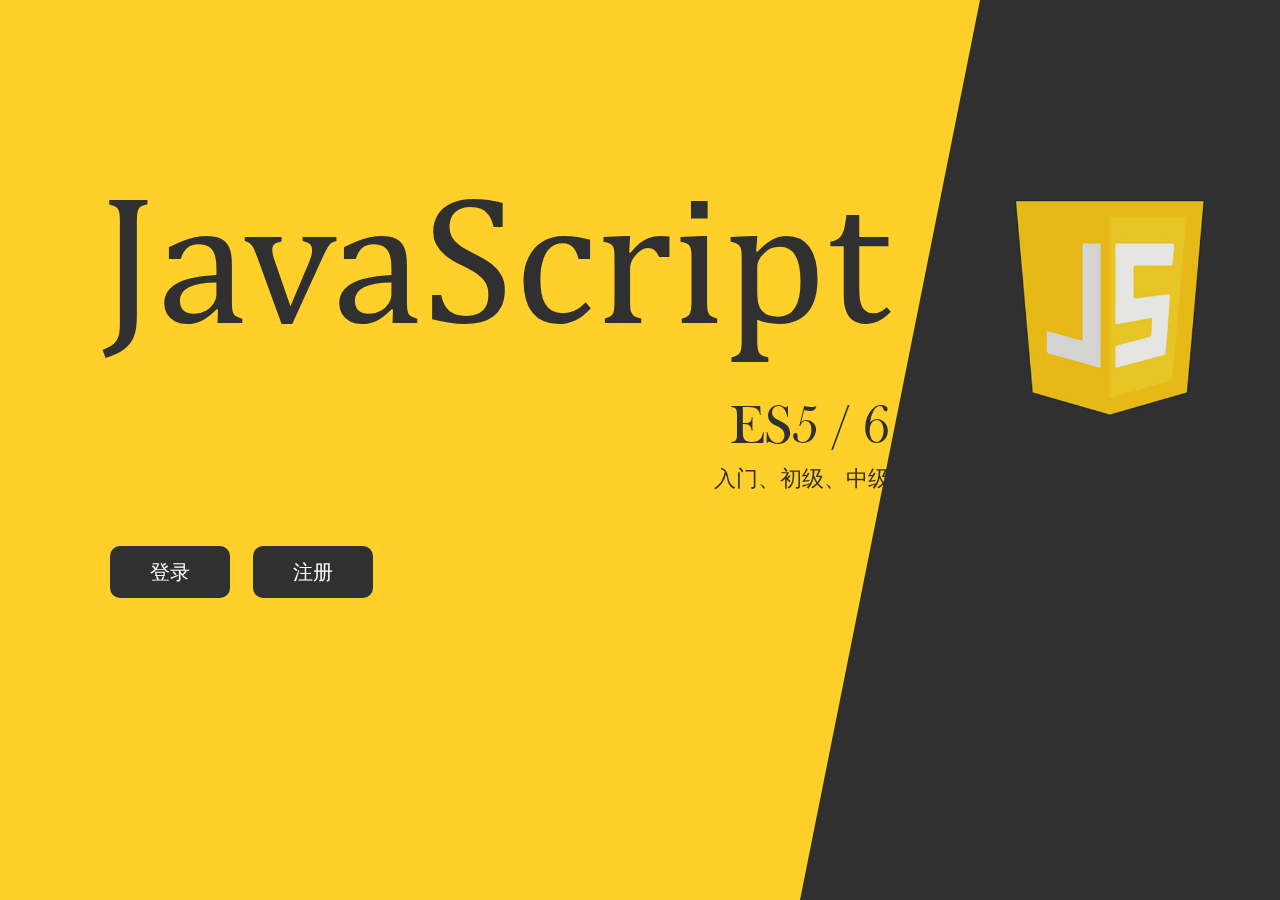
<file: index.html>
<!DOCTYPE html>
<html lang="en">
<head>
    <meta charset="UTF-8">
    <meta name="viewport" content="width=device-width, initial-scale=1.0">
    <meta http-equiv="Access-Control-Allow-Origin" content="*" />
    <title>手把手撸码前端 javascript学习</title>
    <link rel="stylesheet" href="css/normalize.css">
</head>
<body>
    <div class="main-wrap">
        <div class="content">
            <h1 class="title">JavaScript</h1>
            <h2 class="sub-title">ES5 / 6</h2>
            <p class="txt">入门、初级、中级</p>
        </div>
        <div class="button-main">
            <a href="login.html">登录</a>
            <a href="register.html">注册</a>
        </div>
    </div>
    <div class="aside-wrap"></div>
    <div class="js-icon"><img src="images/js.jpg" alt="手把手撸码前端 javascript vue-admin" width="100%"></div>
</body>
</html>
</file>
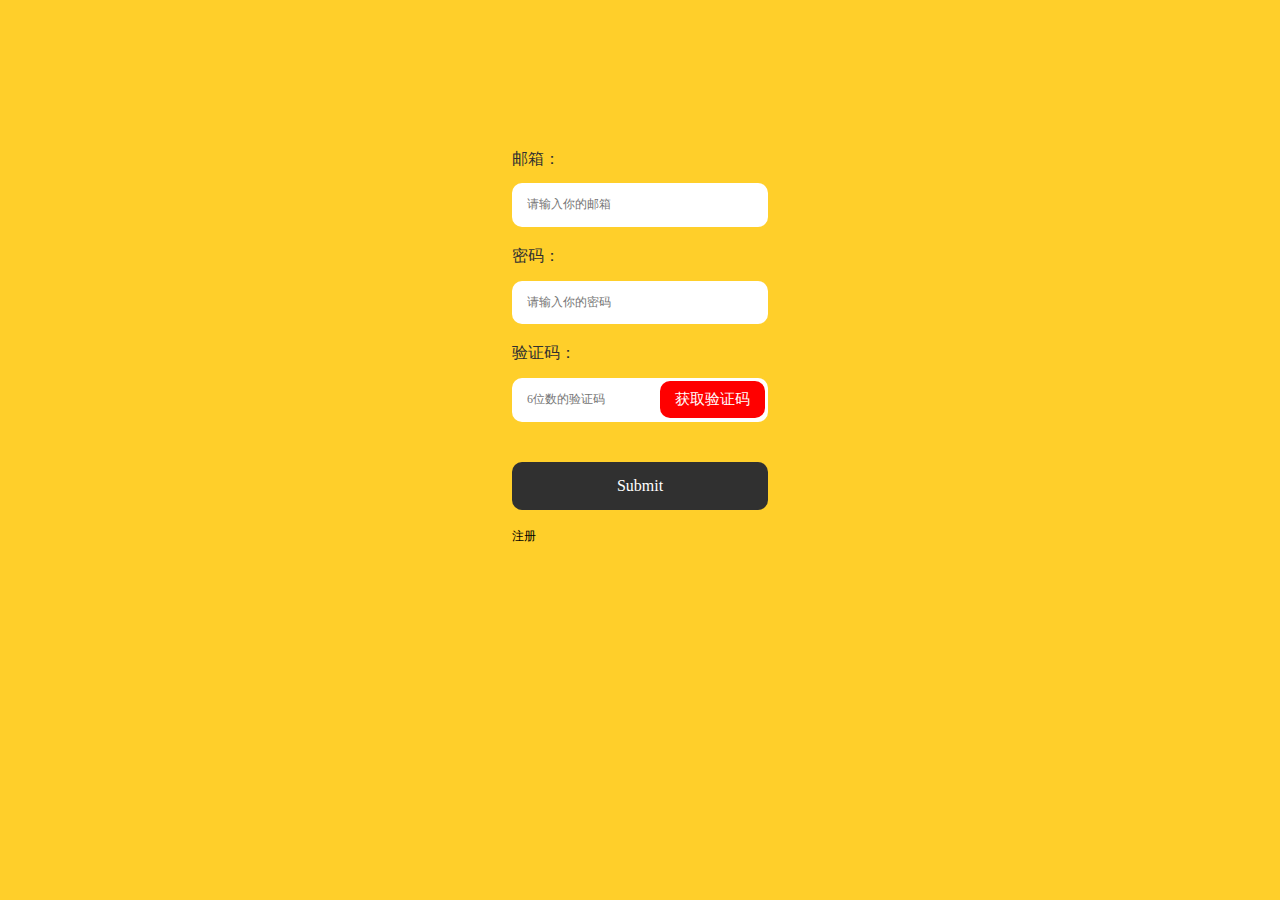
<file: login.html>
<!DOCTYPE html>
<html lang="en">
<head>
    <meta charset="UTF-8">
    <meta name="viewport" content="width=device-width, initial-scale=1.0">
    <meta http-equiv="Access-Control-Allow-Origin" content="*" />
    <title>手把手撸码前端 javascript学习</title>
    <link rel="stylesheet" href="css/normalize.css">
</head>
<body>
    <div class="accounts-wrap">
        <div class="accunts-from-wrap">
            <form onsubmit="return loginFrom()">
                <div class="form-item">
                    <label for="">邮箱：</label>
                    <div class="input-wrap">
                        <input type="text" value="" class="input" placeholder="请输入你的邮箱" id="email">
                    </div>
                </div>
                <div class="form-item">
                    <label for="">密码：</label>
                    <div class="input-wrap">
                        <input type="password" value="" class="input" placeholder="请输入你的密码" id="password">
                    </div>
                </div>
                <div class="form-item">
                    <label for="">验证码：</label>
                    <div class="input-wrap">
                        <a href="javascript: void(0);" class="code" onClick="getCode()" id="codeButton">获取验证码</a>
                        <input type="text" value="" class="input" placeholder="6位数的验证码" id="code">
                    </div>
                </div>
                <div class="form-item">
                    <input type="submit" class="input-submit">
                </div>
            </form>
        </div>
        <p>
            <a href="register.html">注册</a>
        </p>
    </div>
    <script src="http://www.web-jshtml.cn/curriculum/javascript/js/global.js"></script>
</body>
</html>
</file>
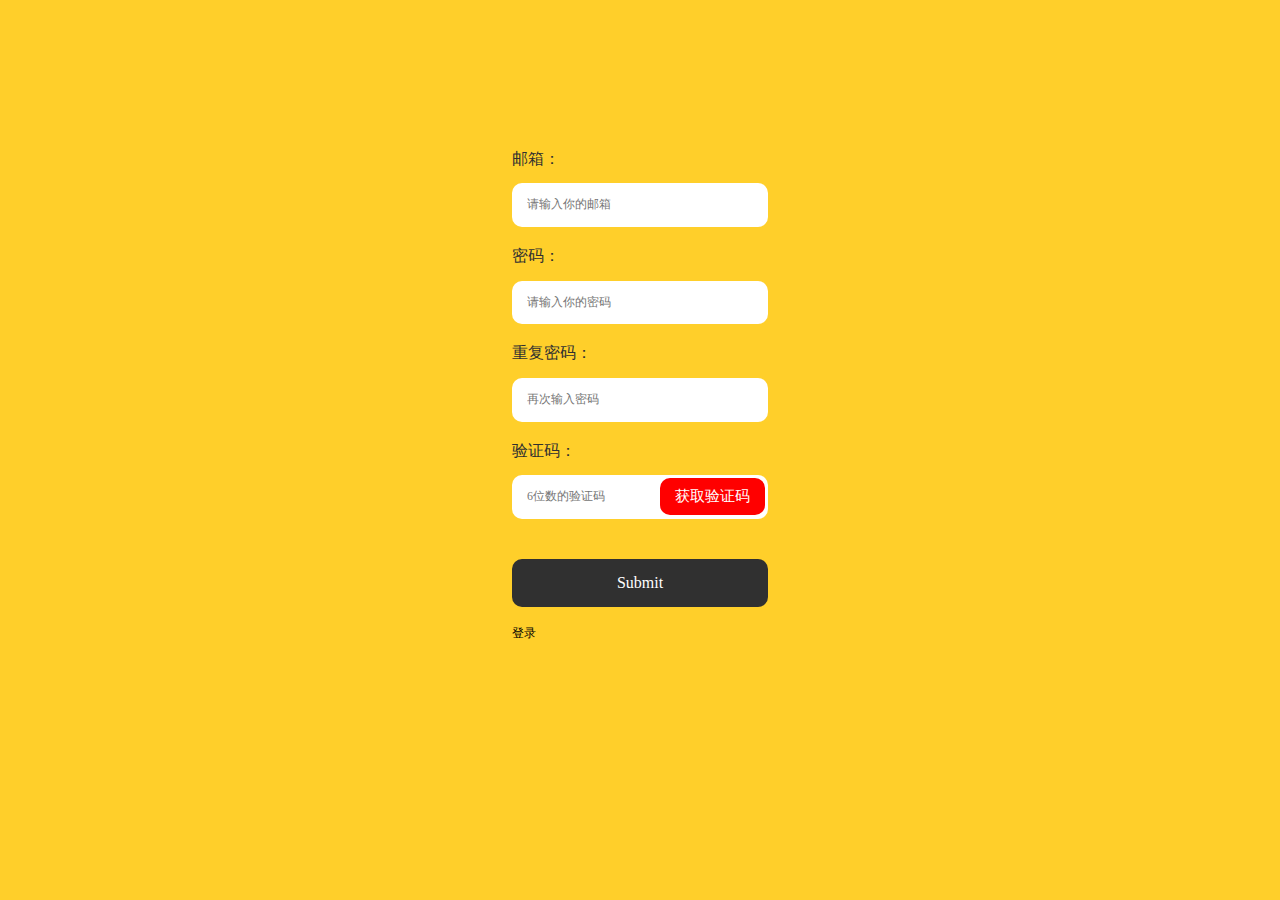
<file: register.html>
<!DOCTYPE html>
<html lang="en">
<head>
    <meta charset="UTF-8">
    <meta name="viewport" content="width=device-width, initial-scale=1.0">
    <meta http-equiv="Access-Control-Allow-Origin" content="*" />
    <title>手把手撸码前端 javascript学习</title>
    <link rel="stylesheet" href="css/normalize.css">
</head>
<body>
    <div class="accounts-wrap">
        <div class="accunts-from-wrap">
            <form onsubmit="return registerFrom()">
                <div class="form-item">
                    <label for="">邮箱：</label>
                    <div class="input-wrap">
                        <input type="text" value="" class="input" placeholder="请输入你的邮箱" id="email">
                    </div>
                </div>
                <div class="form-item">
                    <label for="">密码：</label>
                    <div class="input-wrap">
                        <input type="password" value="" class="input" placeholder="请输入你的密码" id="password">
                    </div>
                </div>
                <div class="form-item">
                    <label for="">重复密码：</label>
                    <div class="input-wrap">
                        <input type="password" value="" class="input" placeholder="再次输入密码" id="passwords">
                    </div>
                </div>
                <div class="form-item">
                    <label for="">验证码：</label>
                    <div class="input-wrap">
                        <a href="javascript: void(0);" class="code" onClick="getCode()" id="codeButton">
                            获取验证码
                        </a>
                        <input type="text" value="" class="input" placeholder="6位数的验证码" id="code">
                    </div>
                </div>
                <div class="form-item">
                    <input type="submit" class="input-submit">
                </div>
            </form>
        </div>
        <p>
            <a href="login.html">登录</a>
        </p>
    </div>
    <script src="http://www.web-jshtml.cn/curriculum/javascript/js/global.js"></script>
</body>
</html>
</file>
